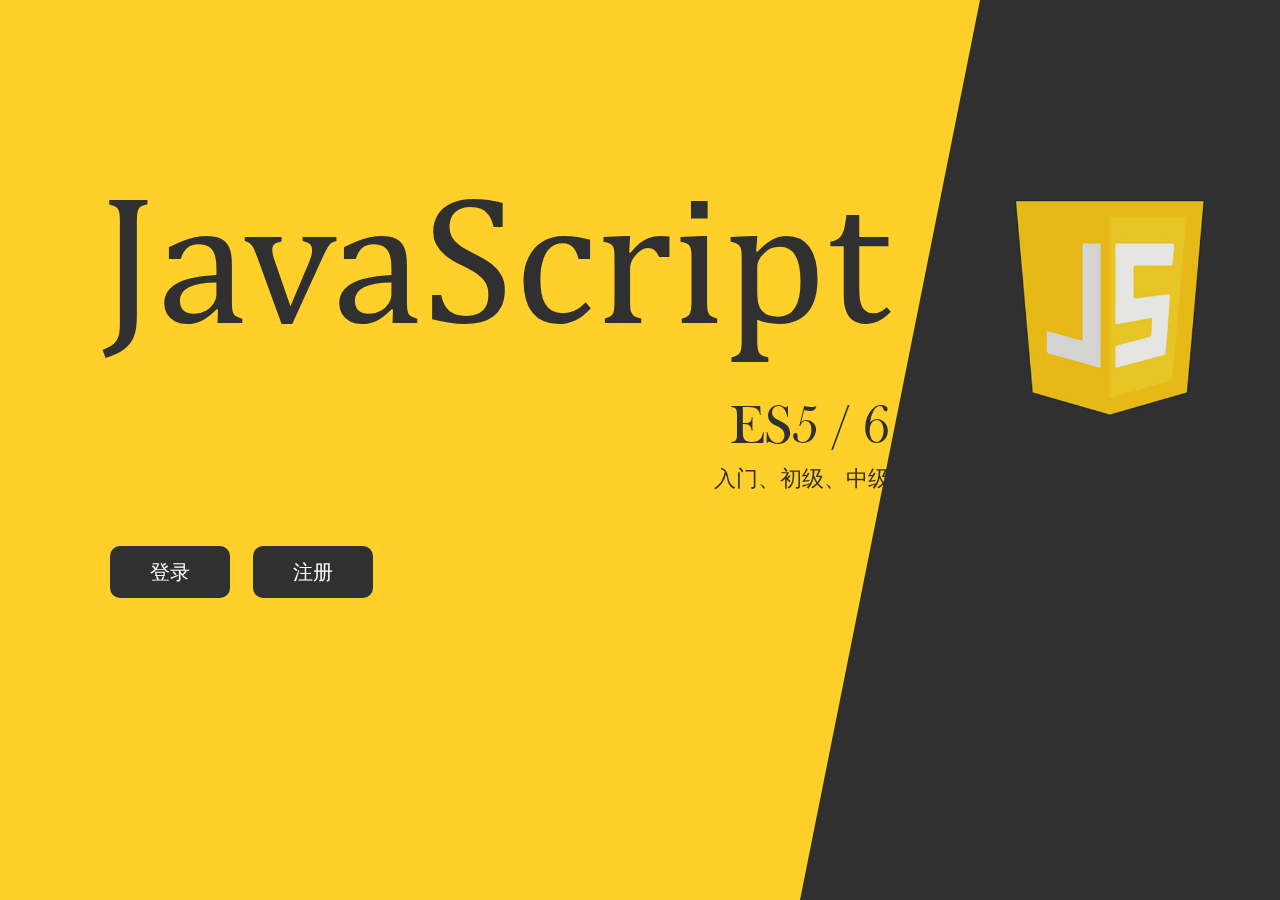
<file: index.html>
<!DOCTYPE html>
<html lang="en">
<head>
    <meta charset="UTF-8">
    <meta name="viewport" content="width=device-width, initial-scale=1.0">
    <meta http-equiv="Access-Control-Allow-Origin" content="*" />
    <title>手把手撸码前端 javascript学习</title>
    <link rel="stylesheet" href="css/normalize.css">
</head>
<body>
    <div class="main-wrap">
        <div class="content">
            <h1 class="title">JavaScript</h1>
            <h2 class="sub-title">ES5 / 6</h2>
            <p class="txt">入门、初级、中级</p>
        </div>
        <div class="button-main">
            <a href="login.html">登录</a>
            <a href="register.html">注册</a>
        </div>
    </div>
    <div class="aside-wrap"></div>
    <div class="js-icon"><img src="images/js.jpg" alt="手把手撸码前端 javascript vue-admin" width="100%"></div>
</body>
</html>
</file>
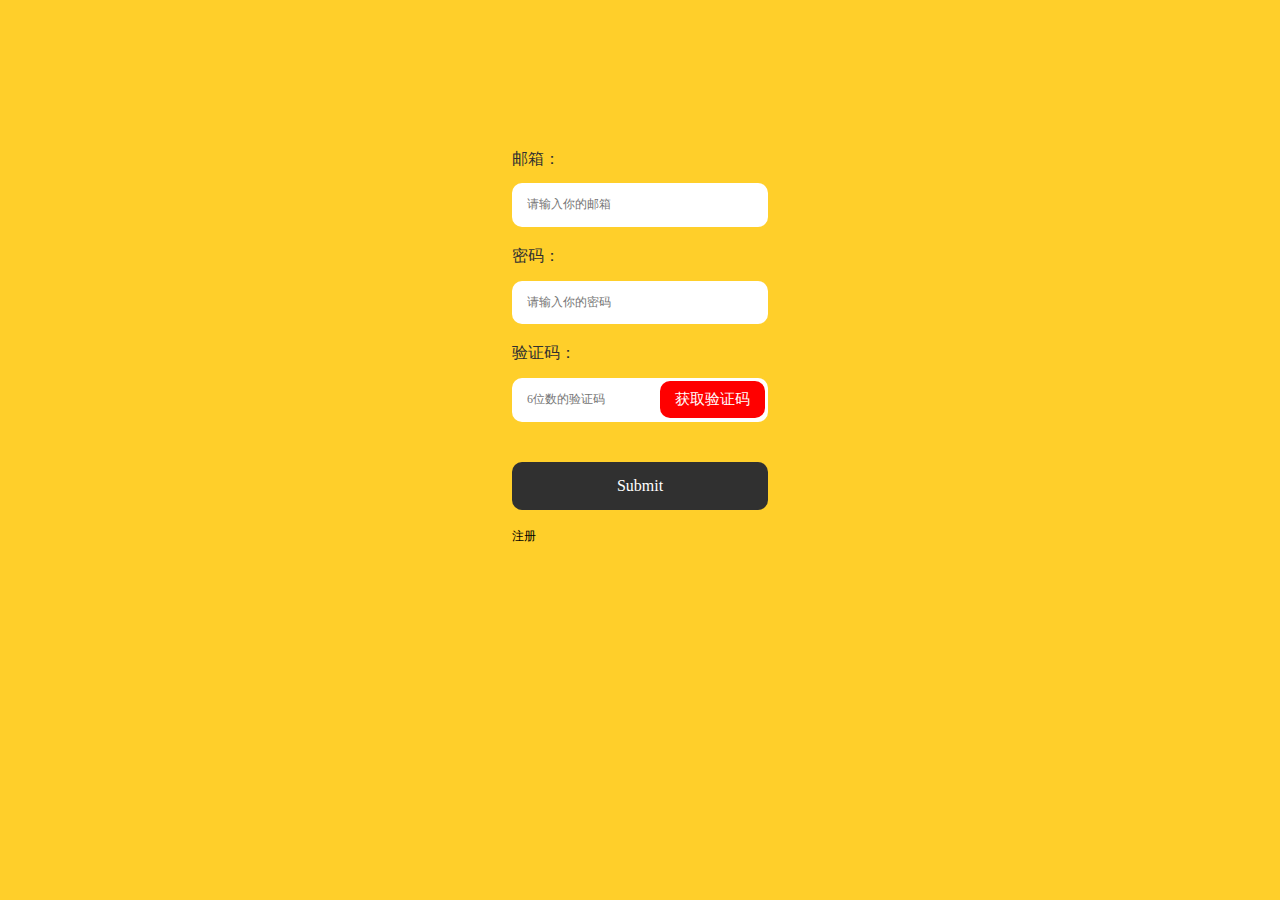
<file: login.html>
<!DOCTYPE html>
<html lang="en">
<head>
    <meta charset="UTF-8">
    <meta name="viewport" content="width=device-width, initial-scale=1.0">
    <meta http-equiv="Access-Control-Allow-Origin" content="*" />
    <title>手把手撸码前端 javascript学习</title>
    <link rel="stylesheet" href="css/normalize.css">
</head>
<body>
    <div class="accounts-wrap">
        <div class="accunts-from-wrap">
            <form onsubmit="return loginFrom()">
                <div class="form-item">
                    <label for="">邮箱：</label>
                    <div class="input-wrap">
                        <input type="text" value="" class="input" placeholder="请输入你的邮箱" id="email">
                    </div>
                </div>
                <div class="form-item">
                    <label for="">密码：</label>
                    <div class="input-wrap">
                        <input type="password" value="" class="input" placeholder="请输入你的密码" id="password">
                    </div>
                </div>
                <div class="form-item">
                    <label for="">验证码：</label>
                    <div class="input-wrap">
                        <a href="javascript: void(0);" class="code" onClick="getCode()" id="codeButton">获取验证码</a>
                        <input type="text" value="" class="input" placeholder="6位数的验证码" id="code">
                    </div>
                </div>
                <div class="form-item">
                    <input type="submit" class="input-submit">
                </div>
            </form>
        </div>
        <p>
            <a href="register.html">注册</a>
        </p>
    </div>
    <script src="http://www.web-jshtml.cn/curriculum/javascript/js/global.js"></script>
</body>
</html>
</file>
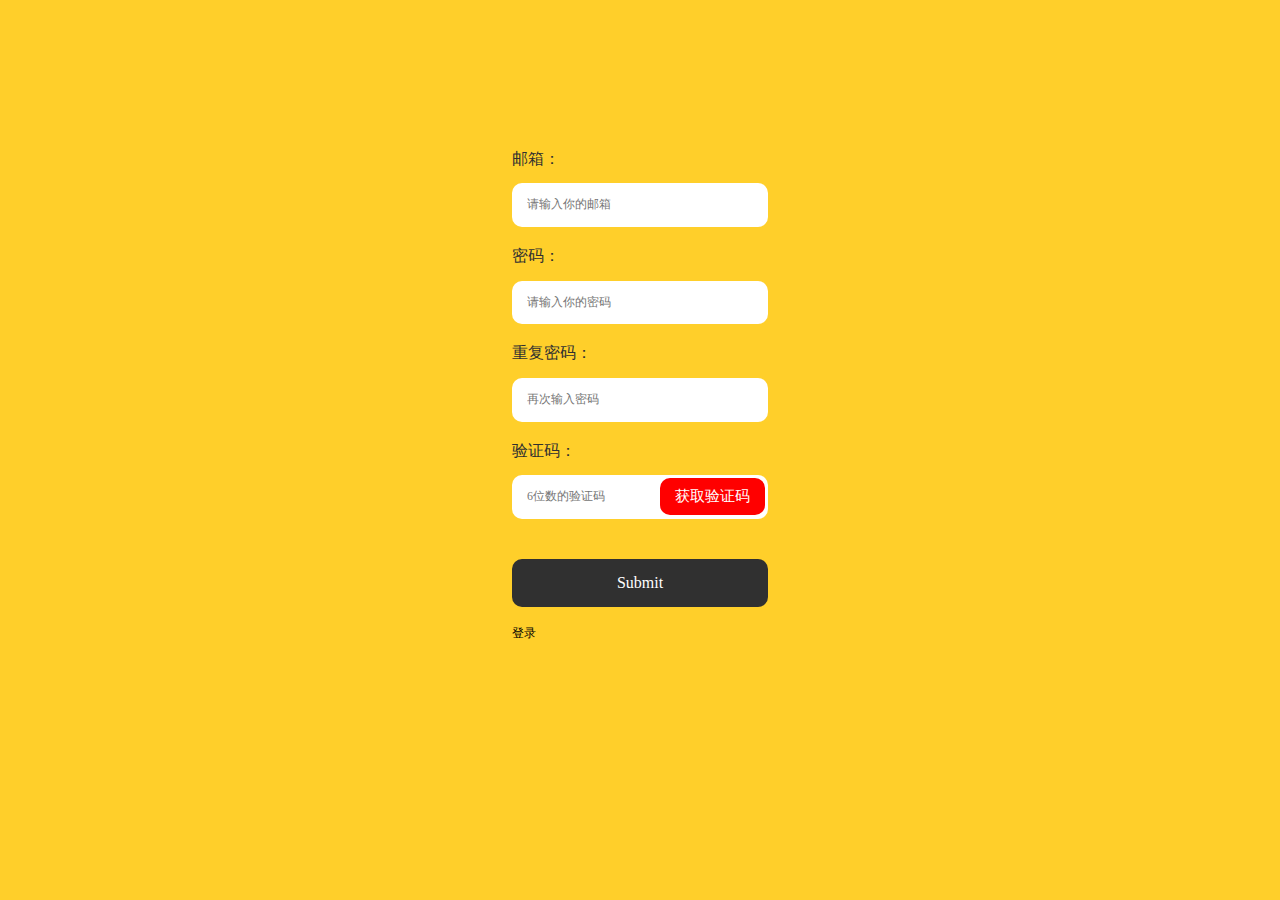
<file: register.html>
<!DOCTYPE html>
<html lang="en">
<head>
    <meta charset="UTF-8">
    <meta name="viewport" content="width=device-width, initial-scale=1.0">
    <meta http-equiv="Access-Control-Allow-Origin" content="*" />
    <title>手把手撸码前端 javascript学习</title>
    <link rel="stylesheet" href="css/normalize.css">
</head>
<body>
    <div class="accounts-wrap">
        <div class="accunts-from-wrap">
            <form onsubmit="return registerFrom()">
                <div class="form-item">
                    <label for="">邮箱：</label>
                    <div class="input-wrap">
                        <input type="text" value="" class="input" placeholder="请输入你的邮箱" id="email">
                    </div>
                </div>
                <div class="form-item">
                    <label for="">密码：</label>
                    <div class="input-wrap">
                        <input type="password" value="" class="input" placeholder="请输入你的密码" id="password">
                    </div>
                </div>
                <div class="form-item">
                    <label for="">重复密码：</label>
                    <div class="input-wrap">
                        <input type="password" value="" class="input" placeholder="再次输入密码" id="passwords">
                    </div>
                </div>
                <div class="form-item">
                    <label for="">验证码：</label>
                    <div class="input-wrap">
                        <a href="javascript: void(0);" class="code" onClick="getCode()" id="codeButton">
                            获取验证码
                        </a>
                        <input type="text" value="" class="input" placeholder="6位数的验证码" id="code">
                    </div>
                </div>
                <div class="form-item">
                    <input type="submit" class="input-submit">
                </div>
            </form>
        </div>
        <p>
            <a href="login.html">登录</a>
        </p>
    </div>
    <script src="http://www.web-jshtml.cn/curriculum/javascript/js/global.js"></script>
</body>
</html>
</file>
